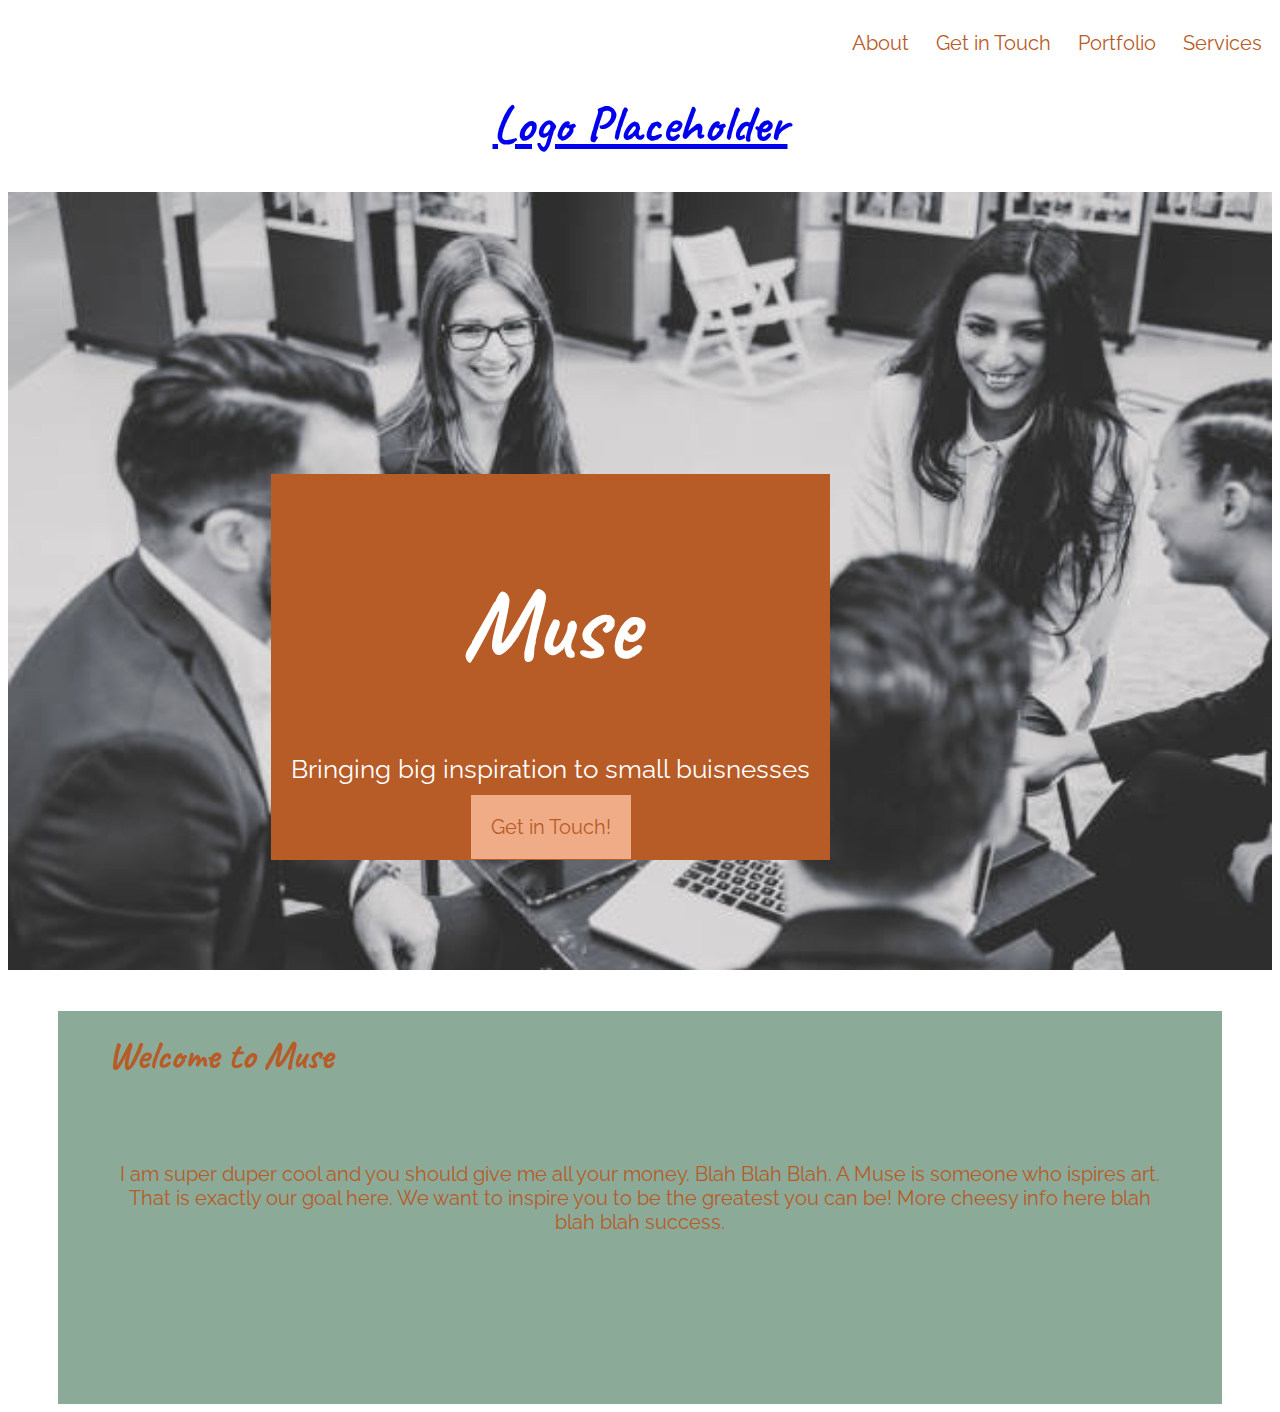
<file: index.html>
<!DOCTYPE html>

<head>
    <link rel="stylesheet" href="index.css">
    <link
        href="https://fonts.googleapis.com/css2?family=Caveat:wght@400;600&family=Raleway:wght@200;300;400&display=swap"
        rel="stylesheet">
    <title>Muse</title>
</head>

<body>
    <header>
        <nav>
            <ul>
                <li><a href=pages/About.html>About</a></li>
                <li><a href=pages/Contact.html>Get in Touch</a></li>
                <li><a href=pages/Portfolio.html>Portfolio</a></li>
                <li><a href=pages/Services.html>Services</a></li>
            </ul>
        </nav>
    </header>
    <main>
        <div id="logo">
            <a href=#>
                <h1>Logo Placeholder</h1>
            </a>
        </div>
        <div id="hero-img">
            <img src="images/Hero Img.jpg" alt="People working on a laptop" class="hero-img">
            <div id="hero-text">
                <h1>Muse</h1>
                <p>Bringing big inspiration to small buisnesses</p>
                <div id="cta">
                    <a href=pages/Contact.html class="btn">Get in Touch!</a>
                </div>
            </div>
        </div>
        <div id="home-info">
            <h2>Welcome to Muse</h2>
            <p>I am super duper cool and you should give me all your money. Blah Blah Blah. A Muse is someone who
                ispires art. That is exactly our goal here. We want to inspire you to be the greatest you can be! More
                cheesy info here blah blah blah success.</p>
        </div>
    </main>
</body>

</html
</file>
<file: index.css>
html {
    color: #B75B27;
    font-family: Caveat;
    font-size: 26px
}

header {
    font-family: Raleway;
    text-align: right;

    li {
        list-style-type: none;
        display: inline;
        color: #B75B27;
        font-size: 20px;
        padding: 10px;

        a {
            text-decoration: none;
            color: #B75B27;

            :visted {
                color: #B75B27;
            }
        }
    }
}

#hero-text {
    text-align: center;
    font-family: Raleway;
    position: absolute;
    bottom: 40px;
    right: 450px;
    padding: 20px;
    background-color: #B75B27;
    color: white;

    h1 {
        font-size: 100px;
        font-family: Caveat;
    }
}

.btn {
    background-color: #F0AC86;
    color: #B75B27;
    text-decoration: none;
    padding: 20px;
    font-size: 20px;
}

#home-info {
    background-color: #8CAA98;
    margin-right: 50px;
    margin-left: 50px;
    padding-bottom: 100px;

    p {
        text-align: center;
        font-family: Raleway;
        font-size: 20px;
        padding: 50px;
    }

    h2 {
        padding-left: 50px;
        padding-top: 20px;

    }
}

#logo {
    text-align: center;
}

.hero-img {
    width: 100%;
}
</file>
